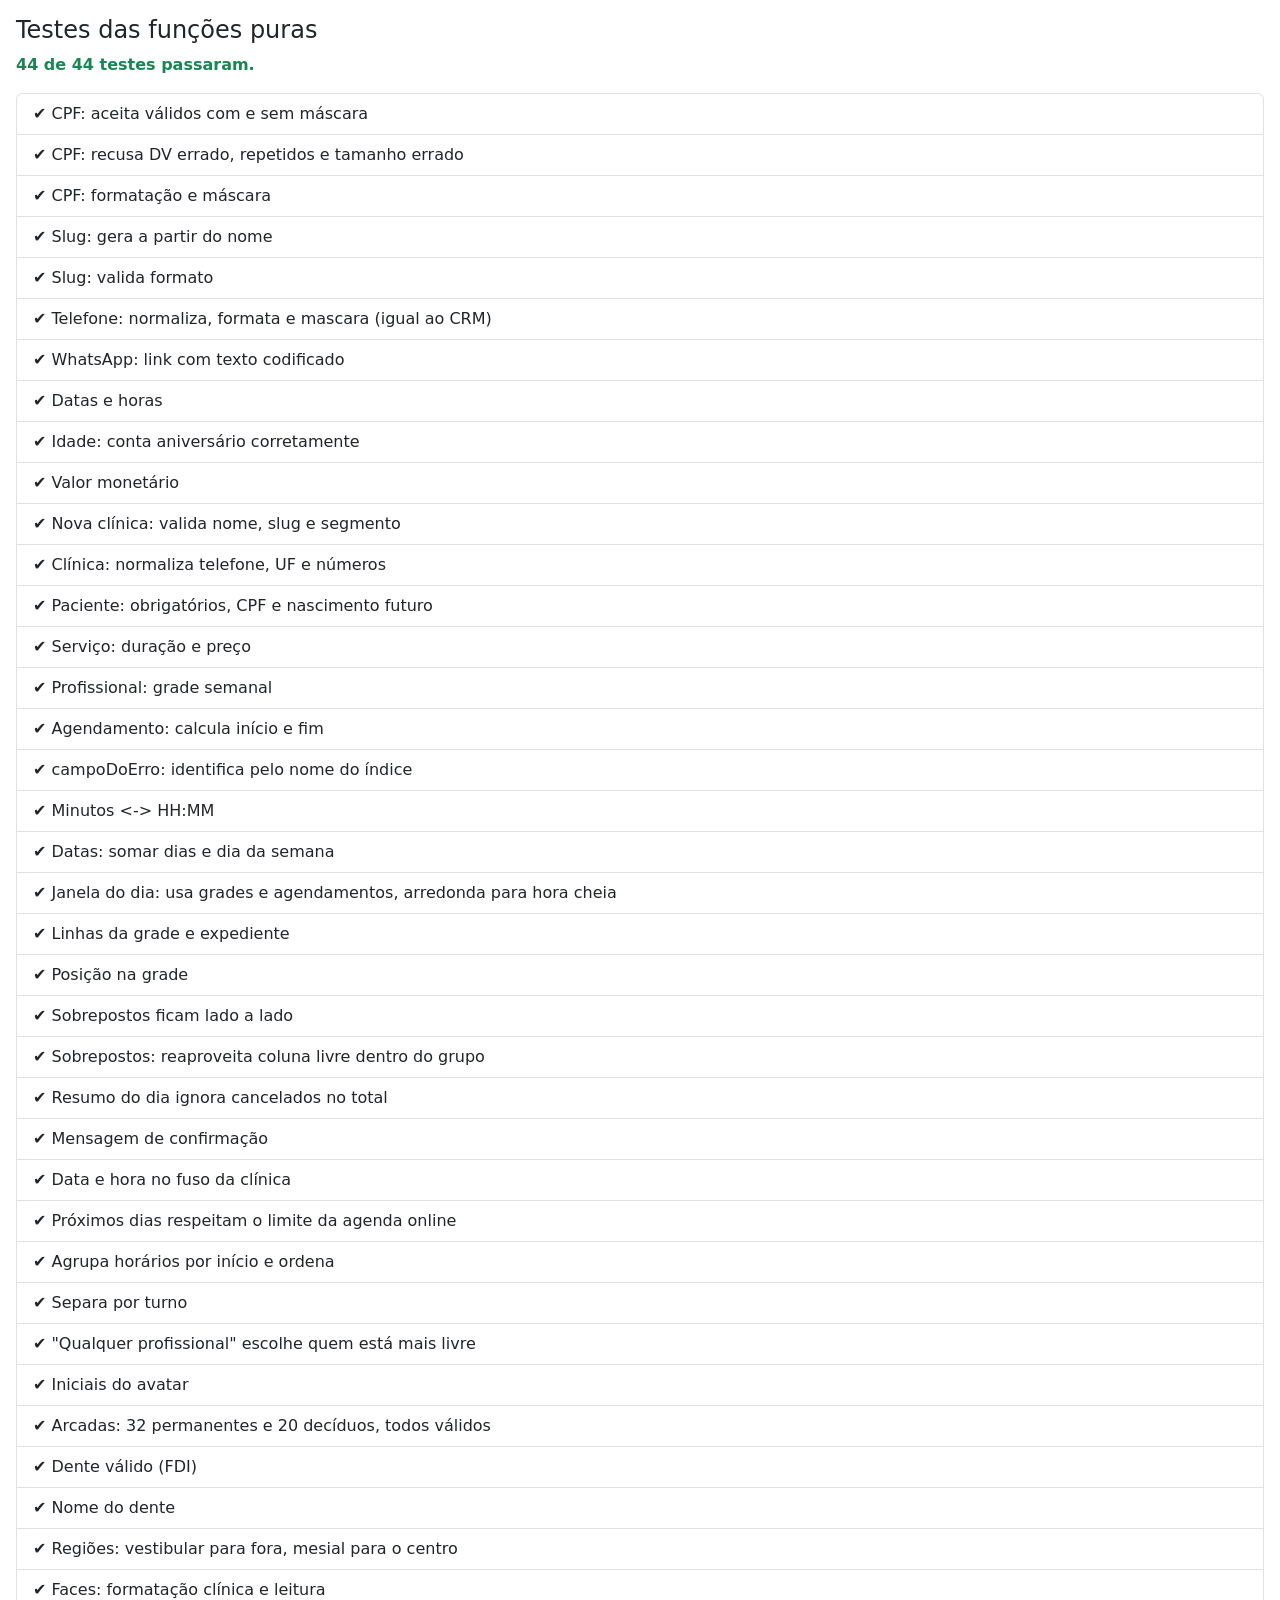
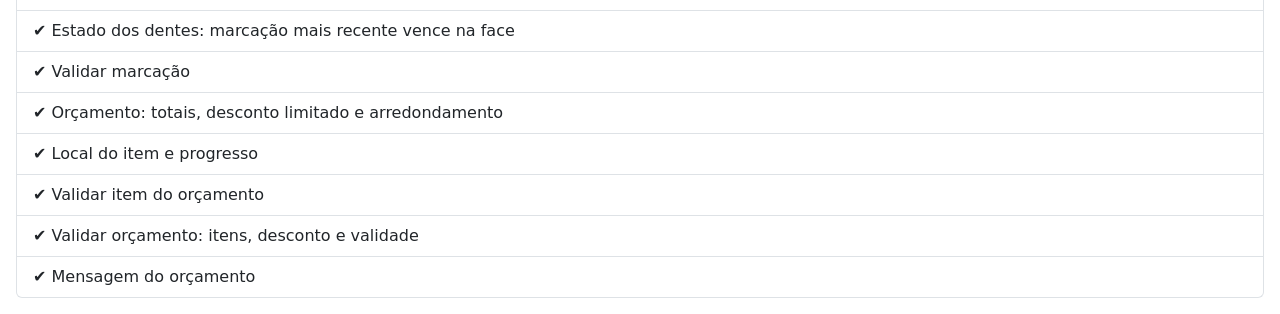
<file: tests/run.html>
<!doctype html>
<html lang="pt-BR">
<head>
  <meta charset="utf-8">
  <meta name="viewport" content="width=device-width, initial-scale=1">
  <title>Testes — Clínica SaaS</title>
  <link rel="stylesheet" href="https://cdn.jsdelivr.net/npm/bootstrap@5.3.3/dist/css/bootstrap.min.css">
</head>
<body class="p-3">
  <h1 class="h4">Testes das funções puras</h1>
  <p id="resumo" class="fw-semibold">Rodando...</p>
  <ul id="resultados" class="list-group"></ul>

  <script type="module">
    import { rodar } from './harness.js';
    import './validators.test.js';
    import './agenda-regras.test.js';
    import './site-regras.test.js';
    import './odonto-regras.test.js';

    const resultados = await rodar();
    const falhas = resultados.filter((r) => !r.ok);
    const resumo = document.getElementById('resumo');
    resumo.textContent = `${resultados.length - falhas.length} de ${resultados.length} testes passaram.`;
    resumo.className = falhas.length ? 'fw-semibold text-danger' : 'fw-semibold text-success';

    document.getElementById('resultados').innerHTML = resultados.map((r) => `
      <li class="list-group-item ${r.ok ? '' : 'list-group-item-danger'}">
        ${r.ok ? '✔' : '✘'} ${r.nome}${r.ok ? '' : `<div class="small font-monospace">${r.erro}</div>`}
      </li>`).join('');
  </script>
</body>
</html>
</file>
